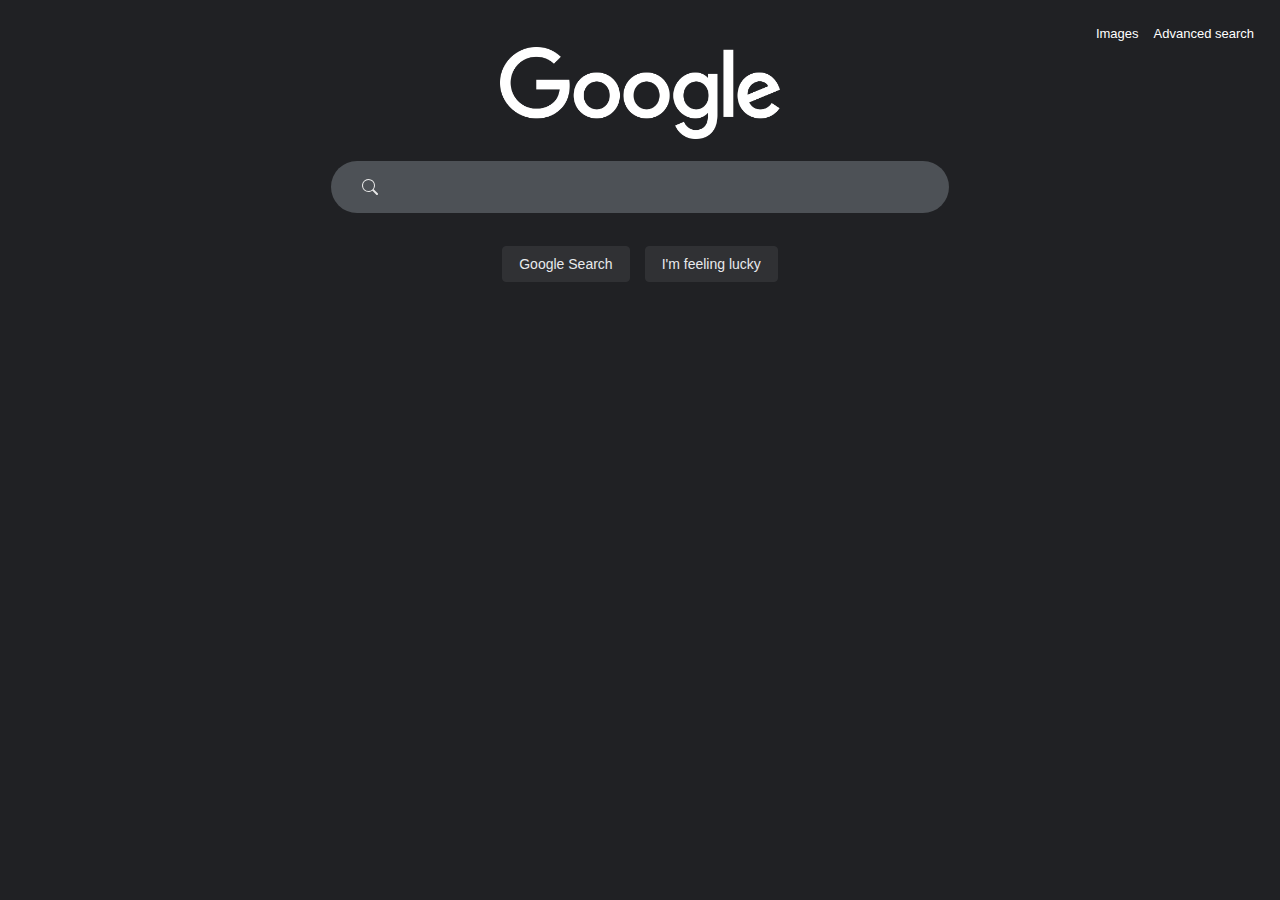
<file: index.html>
<!DOCTYPE html>
<html lang="en">
    <head>
        <title>Search</title>
        <meta name="viewport" content="width=device-width, initial-scale=0.1">
        <link rel="stylesheet" href="style.css">
    </head>
    <body>
        <div class="fc-r fc-pg">
            <a href="images.html" class="nav">Images</a>
            <a href="advanced.html" class="nav">Advanced search</a>
        </div>
        <div class="fc-c fc-col">
            <div class="cc logo-area">
                <img class="lg-logo" src="static/index/google_search_logo.png" alt="Google logo">
            </div>
        </div>
        <form action="https://www.google.com/search" class="fc-c fc-col fc-pg">
            <div>
                <div id="cc">
                    <div class="sb-area">
                        <div class="sb">
                            <div class="icon">
                                <svg xmlns="http://www.w3.org/2000/svg" width="16" height="16" fill="currentColor" class="bi bi-search" viewBox="0 0 16 16">
                                    <path d="M11.742 10.344a6.5 6.5 0 1 0-1.397 1.398h-.001q.044.06.098.115l3.85 3.85a1 1 0 0 0 1.415-1.414l-3.85-3.85a1 1 0 0 0-.115-.1zM12 6.5a5.5 5.5 0 1 1-11 0 5.5 5.5 0 0 1 11 0"/>
                                </svg>
                            </div>
                            <div class="text-input">
                                <input type="text" name="q" autocomplete="off">
                            </div>
                        </div>
                    </div>
                </div>
            </div>
            
            <div class="fc-c fc-pg">
                <input type="submit" value="Google Search" class="button">
                <input type="submit" value="I'm feeling lucky" name="btnI" class="button">
            </div>
        </form>
    </body>
</html>
</file>
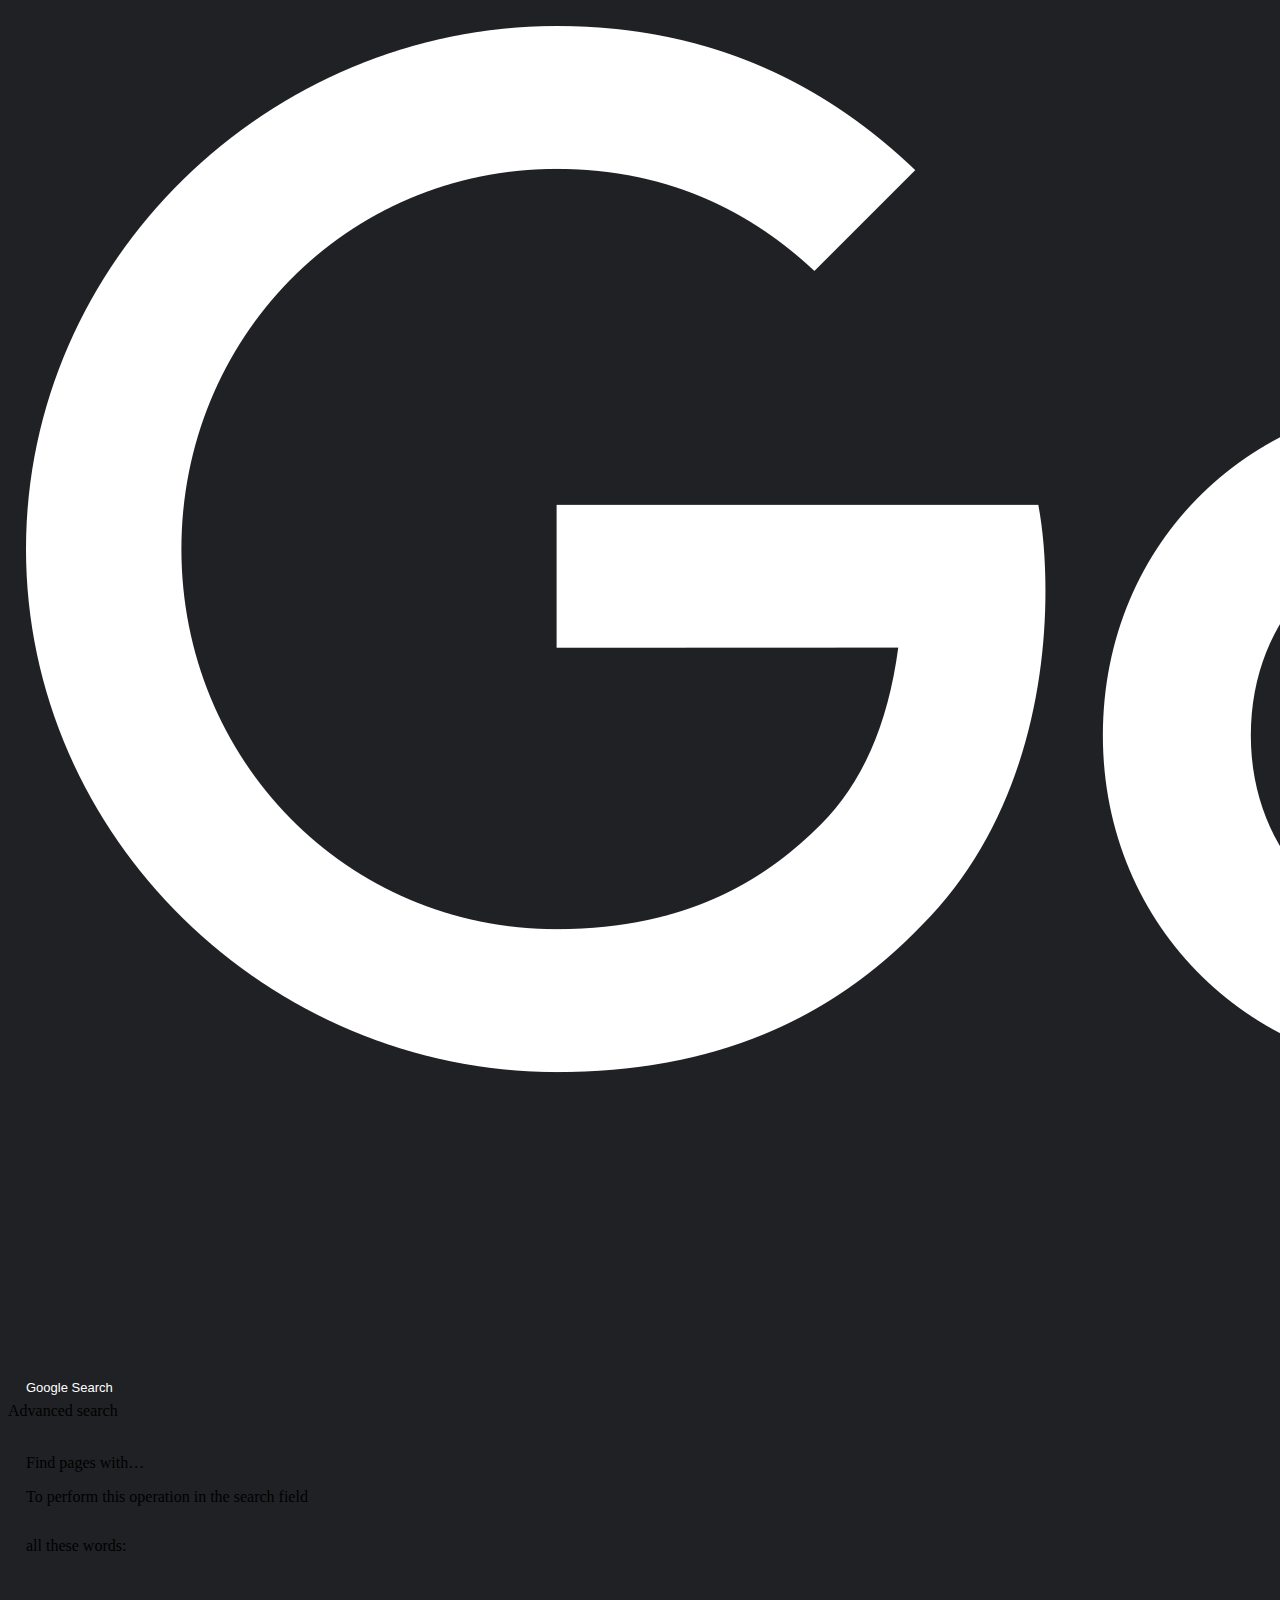
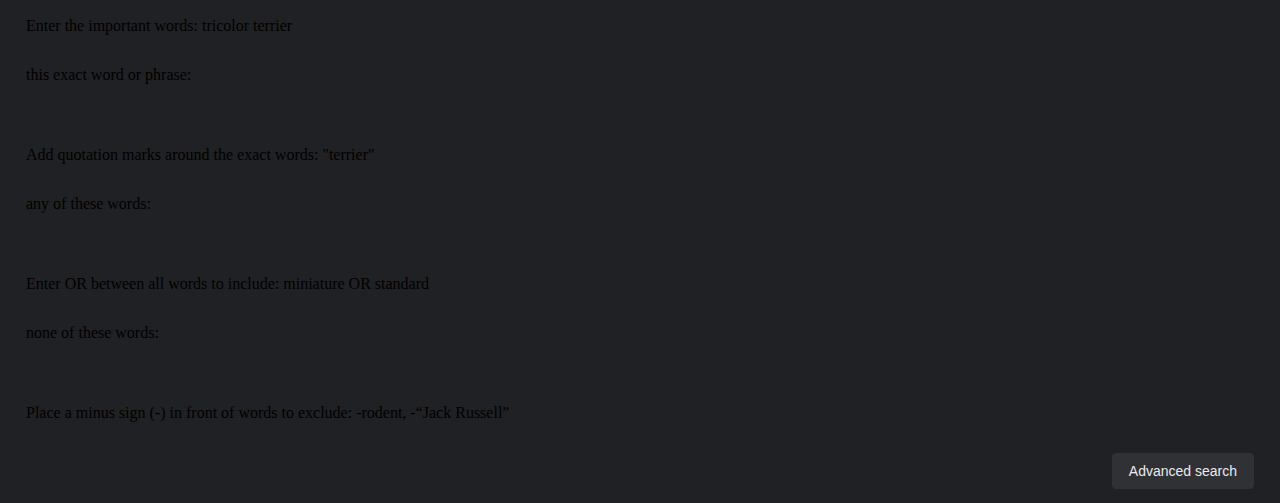
<file: advanced.html>
<!DOCTYPE html>
<html lang="en">
    <head>
        <title>Search</title>
        <meta name="viewport" content="width=device-width, initial-scale=0.1">
        <link href="https://cdn.jsdelivr.net/npm/bootstrap@5.3.7/dist/css/bootstrap.min.css" rel="stylesheet" integrity="sha384-LN+7fdVzj6u52u30Kp6M/trliBMCMKTyK833zpbD+pXdCLuTusPj697FH4R/5mcr" crossorigin="anonymous">
        <link rel="stylesheet" href="style.css">
    </head>
    <body>
        <div class="fc-sb fc-pg">
            <img class="sm-logo" src="static/index/google_search_logo.png" alt="Google logo">
            <a href="index.html" class="nav">Google Search</a>
        </div>
        <div class="appbar">
            <span>Advanced search</span>
        </div>
        <div class="separator"></div>
        <form action="https://www.google.com/search" class="fc-c fc-col fc-pg">
            <div class="row justify-content-between">
                <div class="col-2">
                    <p>Find pages with…</p>
                </div>
                <div class="col-4">
                    <p>To perform this operation in the search field</p>
                </div>
            </div>
            <div class="row">
                <div class="col-2">
                    <label for="q">all these words:</label>
                </div>
                <div class="col-6">
                    <input type="text" id="q" name="as_q" autocomplete="off">
                </div>
                <div class="col-4">
                    <p class="help-text">Enter the important words: <span class="exemple">tricolor terrier</span></p>
                </div>
            </div>
            <div class="row">
                <div class="col-2">
                    <label for="epq">this exact word or phrase:</label>
                </div>
                <div class="col-6">
                    <input type="text" id="epq" name="as_epq" autocomplete="off">
                </div>
                <div class="col-4">
                    <p class="help-text">Add quotation marks around the exact words: <span class="exemple">"terrier"</span></p>
                </div>
            </div>
            <div class="row">
                <div class="col-2">
                    <label for="oq">any of these words:</label>
                </div>
                <div class="col-6">
                    <input type="text" id="oq" name="as_oq" autocomplete="off">
                </div>
                <div class="col-4">
                    <p class="help-text">Enter OR between all words to include: <span class="exemple">miniature OR standard</span></p>
                </div>
            </div>
            <div class="row">
                <div class="col-2">
                    <label for="eq">none of these words:</label>
                </div>
                <div class="col-6">
                    <input type="text" id="eq" name="as_eq" autocomplete="off">
                </div>
                <div class="col-4">
                    <p class="help-text">Place a minus sign (-) in front of words to exclude: <span class="exemple">-rodent, -“Jack Russell”</span></p>
                </div>
            </div>
            <div class"row>
                <div class="col-2 offset-md-6 fc-r">
                    <input type="submit" value="Advanced search" id="advanced-search">
                </div>
            </div>
        </form>
    </body>
</html>
</file>
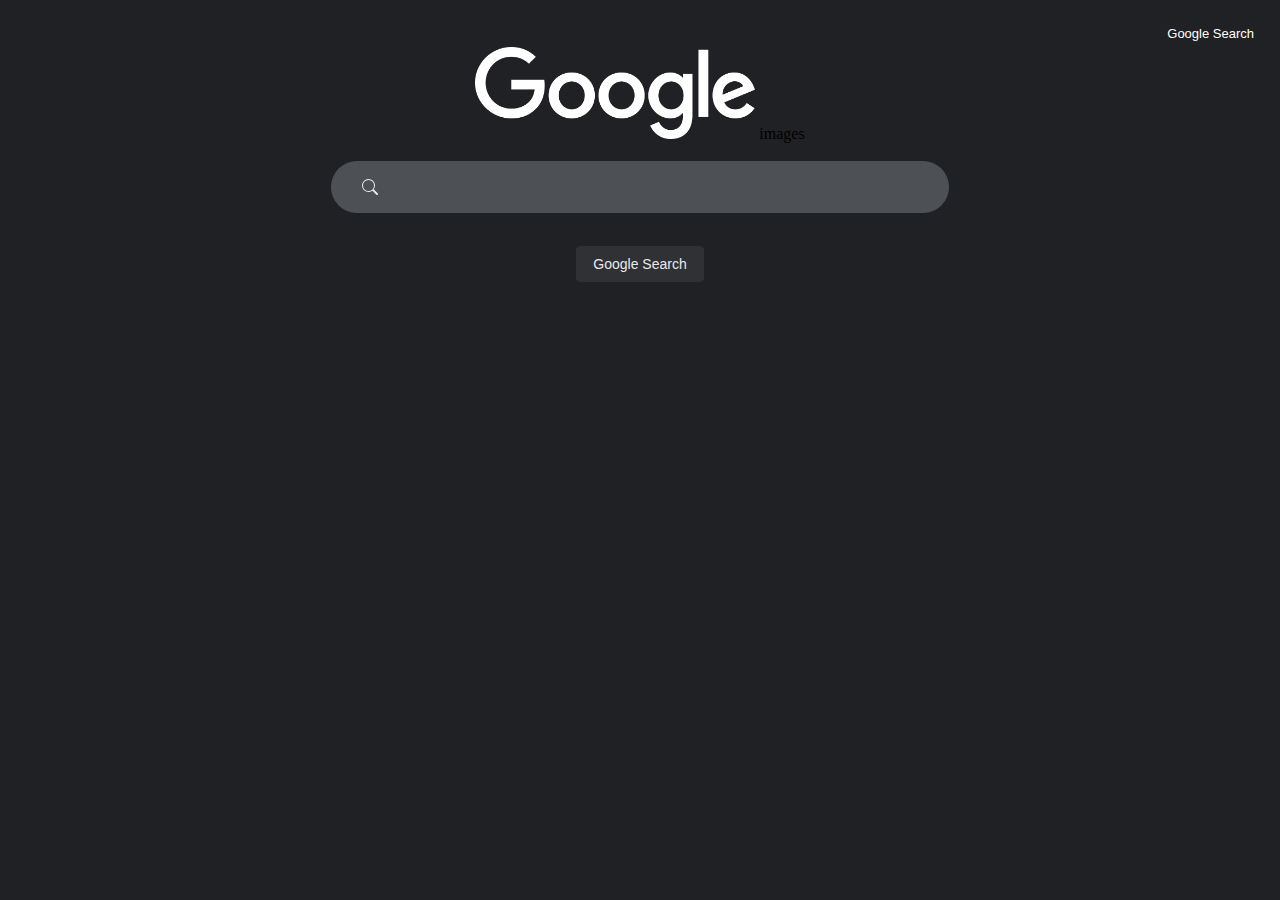
<file: images.html>
<!DOCTYPE html>
<html lang="en">
    <head>
        <title>Search</title>
        <meta name="viewport" content="width=device-width, initial-scale=0.1">
        <link rel="stylesheet" href="style.css">
    </head>
    <body>
        <div class="fc-r fc-pg">
            <a href="index.html" class="nav">Google Search</a>
        </div>
        <div class="fc-c fc-col">
            <div class="cc logo-area">
                <img class="lg-logo" src="static/index/google_search_logo.png" alt="Google logo">
                <span id="subline">images</span>
            </div>
        </div>
        <form action="https://www.google.com/search" class="fc-c fc-col fc-pg">
            <div>
                <div id="cc">
                    <div class="sb-area">
                        <div class="sb">
                            <div class="icon">
                                <svg xmlns="http://www.w3.org/2000/svg" width="16" height="16" fill="currentColor" class="bi bi-search" viewBox="0 0 16 16">
                                    <path d="M11.742 10.344a6.5 6.5 0 1 0-1.397 1.398h-.001q.044.06.098.115l3.85 3.85a1 1 0 0 0 1.415-1.414l-3.85-3.85a1 1 0 0 0-.115-.1zM12 6.5a5.5 5.5 0 1 1-11 0 5.5 5.5 0 0 1 11 0"/>
                                </svg>
                            </div>
                            <div class="text-input">
                                <input type="text" name="q" autocomplete="off">
                            </div>
                        </div>
                    </div>
                </div>
            </div>
            <input type="hidden" name="udm" value="2">
            <div class="fc-c fc-pg">
                <input type="submit" value="Google Search" class="button">
            </div>
        </form>
    </body>
</html>
</file>
<file: style.css>
body{
    background-color: #202124;
}

.fc-pg{
    padding: 18px 18px 6px 18px;
    gap: 15px;
}

.fc-r{
    display: flex;
    justify-content: flex-end;
}

.fc-c{
    display: flex;
    justify-content: center;
}

.fc-col{
    flex-direction: column;
}

.cc{
    margin: 0 auto;
    max-width: 584px;
    position: relative;
}

.sb-area{
    display: flex;
    position: relative;
    min-height: 50px;
    margin: 0 auto;
    background-color: #4d5156;
    border: 1px solid transparent;
    color: #e8e8e8;
    max-width: 584px;
    padding: 0 16px;
    min-height: 50px;
    border-radius: 26px;
    font-family: Arial, sans-serif;
    font-size: 14px;
}

.sb{
    display: flex;
    flex: 1;
    padding: 0px 8px 0px 0px;
}

.nav{
    color: white;
    font-family: Arial, sans-serif;
    font-size: 13px;
    text-decoration: none;
}

.nav:hover{
    text-decoration: underline;
}

.lg-logo{
    width: 280px;
}

input[type="submit"]{
    background-color: #303134;
    border: 1px solid #303134;
    color: #e8eaed;
    padding: 0 16px;
    height: 36px;
    min-width: 54px;
    text-align: center;
    cursor: pointer;
    border-radius: 4px;
    font-family: Arial, sans-serif;
    font-size: 14px;
}

input[type="submit"]:hover{
    border: 1px solid #5f6368;
}

.icon{
    display: flex;
    align-items: center;
    padding-right: 13px;
    padding-left: 14px;
    margin-top: 0;
    height: 50px;
}

.text-input{
    display: flex;
    flex-wrap: wrap;
    flex: 1;
}

input[type="text"]{
    display: flex;
    background-color: transparent;
    border: none;
    border-bottom: 14px solid transparent;
    margin: 0;
    padding: 0;
    padding-top: 14px;
    width: 100%;
    font-family: Google Sans,Arial,sans-serif;
    font-size: 16px;
    color: #e8eaed;
    outline: none;
}
</file>
